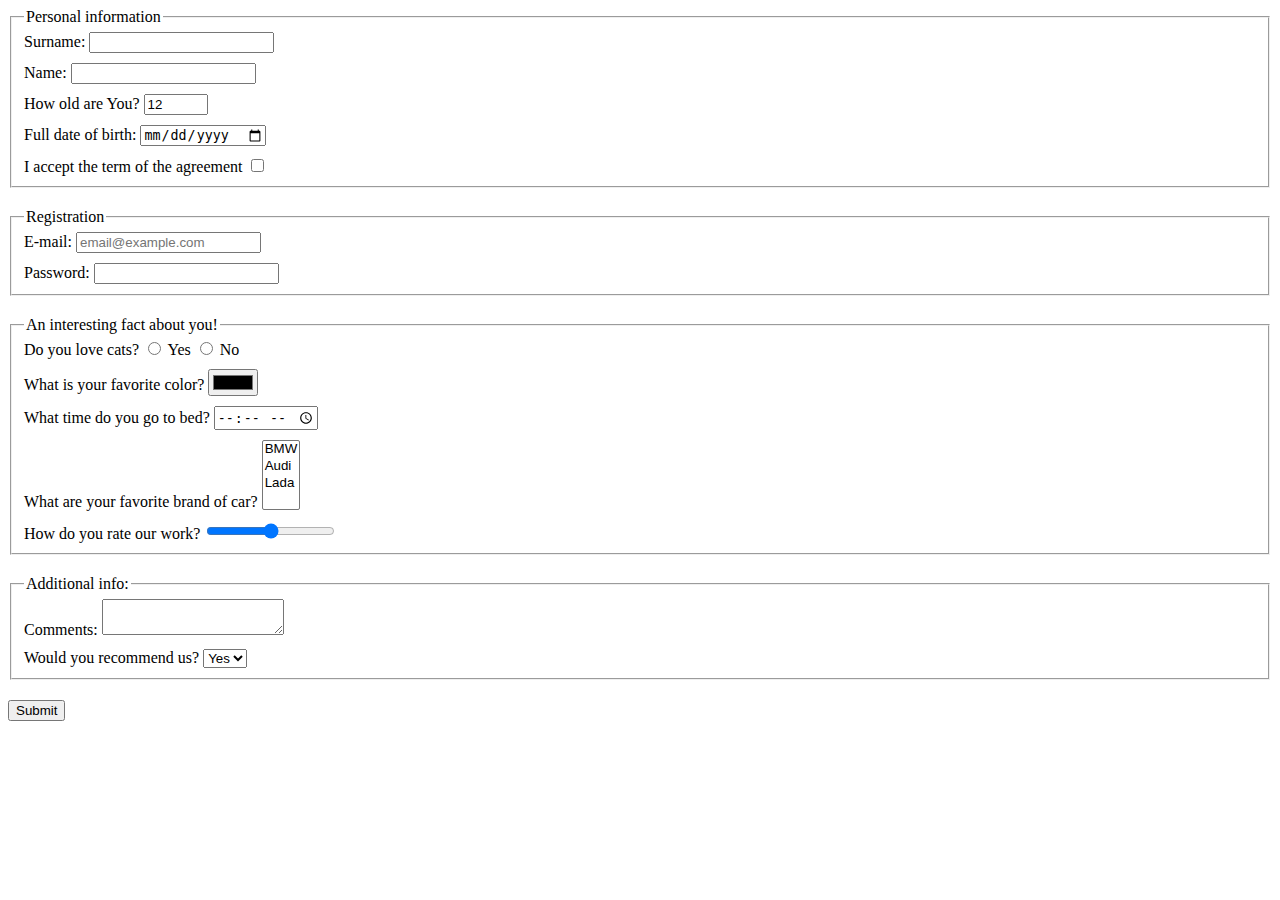
<file: index.html>
<!doctype html><html lang="en"><head><meta charset="UTF-8"><meta name="viewport" content="width=device-width, user-scalable=no, initial-scale=1.0, maximum-scale=1.0, minimum-scale=1.0"><meta http-equiv="X-UA-Compatible" content="ie=edge"><title>HTML Form</title><link rel="stylesheet" href="style.0ffab107.css"></head><body> <form action="https://mate-academy-form-lesson.herokuapp.com/create-application" method="post" autocomplete="off" onsubmit="onSubmit()"> <fieldset class="block_fieldset"> <legend>Personal information</legend> <label for="surname" class="form_field"> Surname: <input id="surname" type="text" name="Surname" required> </label> <label for="name" class="form_field"> Name: <input id="name" type="text" name="Name" required> </label> <label for="year" class="form_field"> How old are You? <input id="year" type="number" min="12" max="100" name="Year" value="12"> </label> <label for="birthday" class="form_field"> Full date of birth: <input id="birthday" type="date" name="Birthday"> </label> <label for="terms" class="form_field"> I accept the term of the agreement <input id="terms" type="checkbox" name="Terms" required> </label> </fieldset> <fieldset class="block_fieldset"> <legend>Registration</legend> <label for="mail" class="form_field"> E-mail: <input id="mail" type="email" name="E-mail" placeholder="email@example.com" required> </label> <label for="password" class="form_field"> Password: <input id="password" type="password" name="Password" required minlength="6" maxlength="32"> </label> </fieldset> <fieldset class="block_fieldset"> <legend>An interesting fact about you!</legend> <div class="form_field"> Do you love cats? <label> <input type="radio" name="love_cats"> Yes </label> <label> <input type="radio" name="love_cats"> No </label> </div> <label for="lovelyColor" class="form_field"> What is your favorite color? <input id="lovelyColor" type="color" name="LovelyColor"> </label> <label for="sleepTime" class="form_field"> What time do you go to bed? <input id="sleepTime" type="time" name="SleepTime"> </label> <label for="lovelyCar" class="form_field"> What are your favorite brand of car? <select name="LovelyCar" id="lovelyCar" multiple> <option value="BMW">BMW</option> <option value="Audi">Audi</option> <option value="Lada">Lada</option> </select> </label> <label for="rate" class="form_field"> How do you rate our work? <input id="rate" type="range" min="0" max="10" name="Rate"> </label> </fieldset> <fieldset class="block_fieldset"> <legend>Additional info:</legend> <label for="comment" class="form_field"> Comments: <textarea id="comment" name="Comment"></textarea> </label> <label for="recommend" class="form_field"> Would you recommend us? <select name="Recommend" id="recommend"> <option value="Yes">Yes</option> <option value="No">No</option> </select> </label> </fieldset> <button class="form_field" type="submit">Submit</button> </form> <script type="text/javascript" src="main.5883b77c.js"></script> </body></html>
</file>
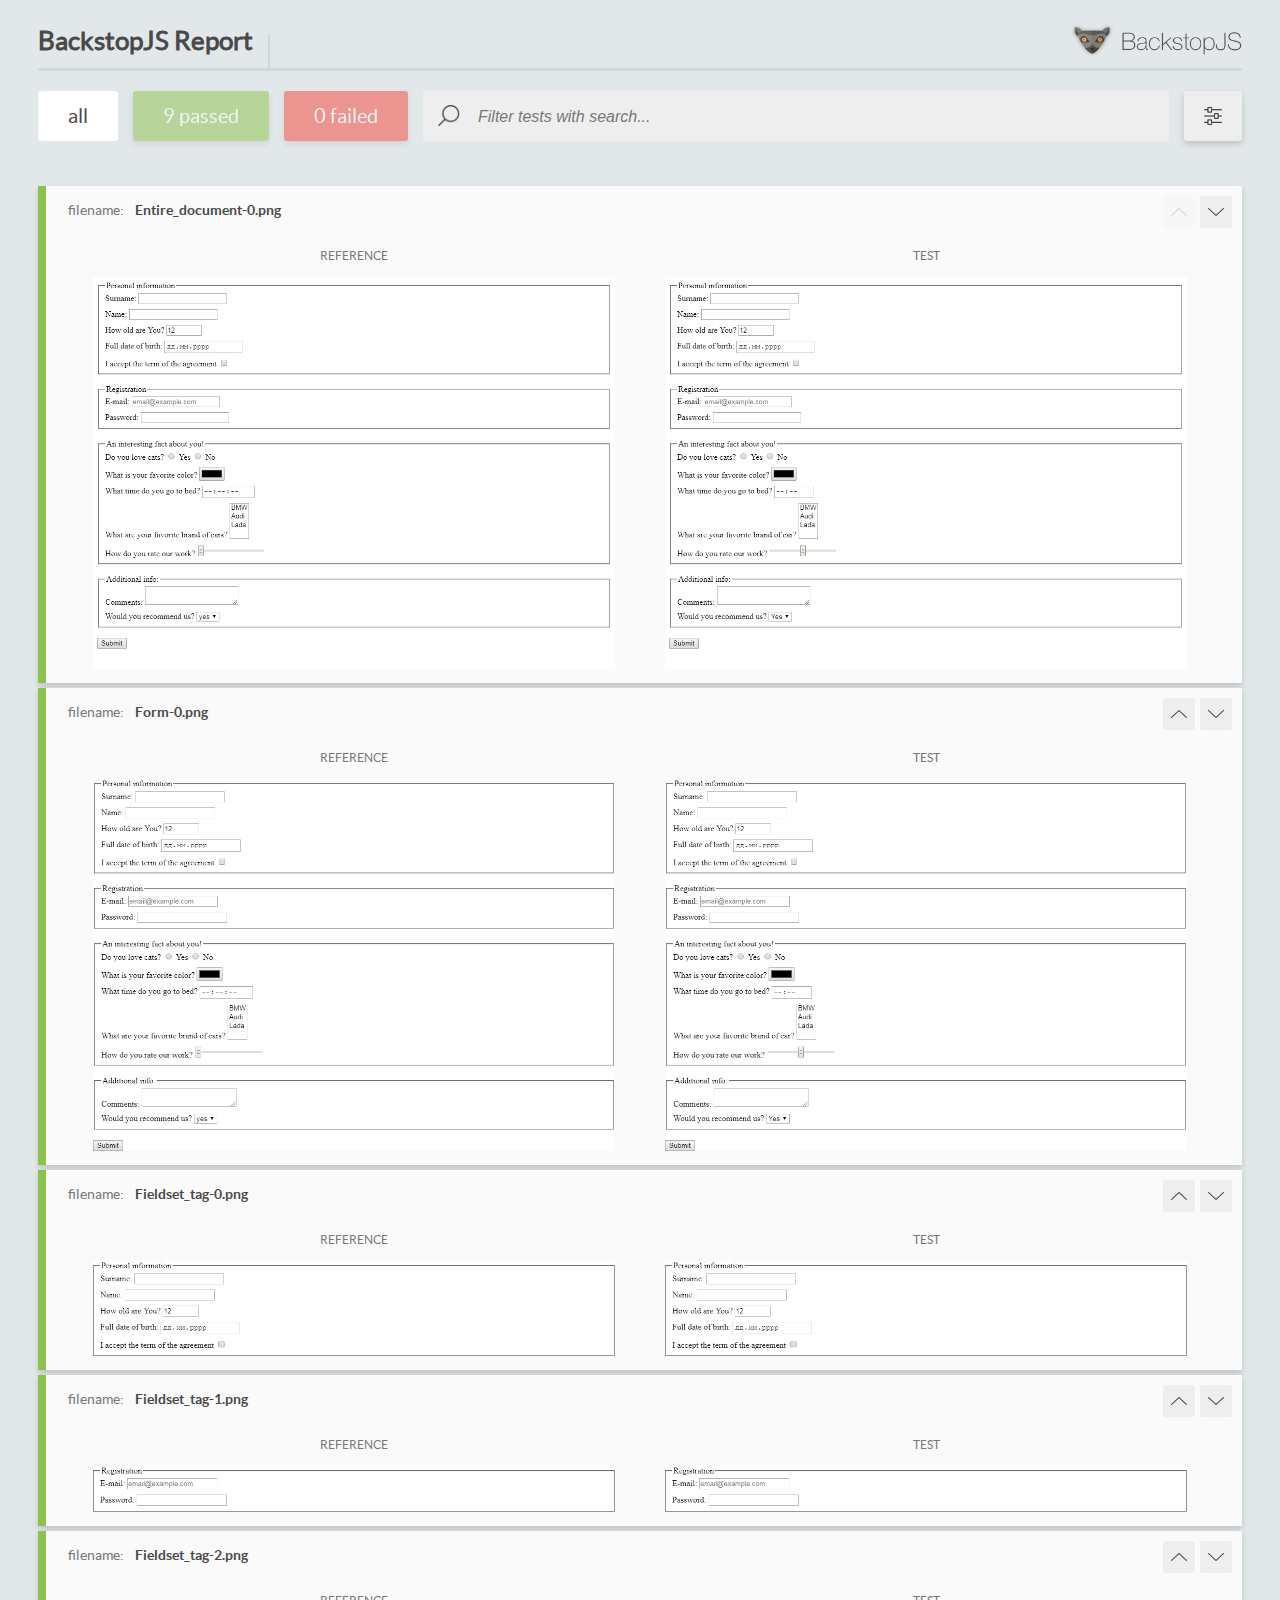
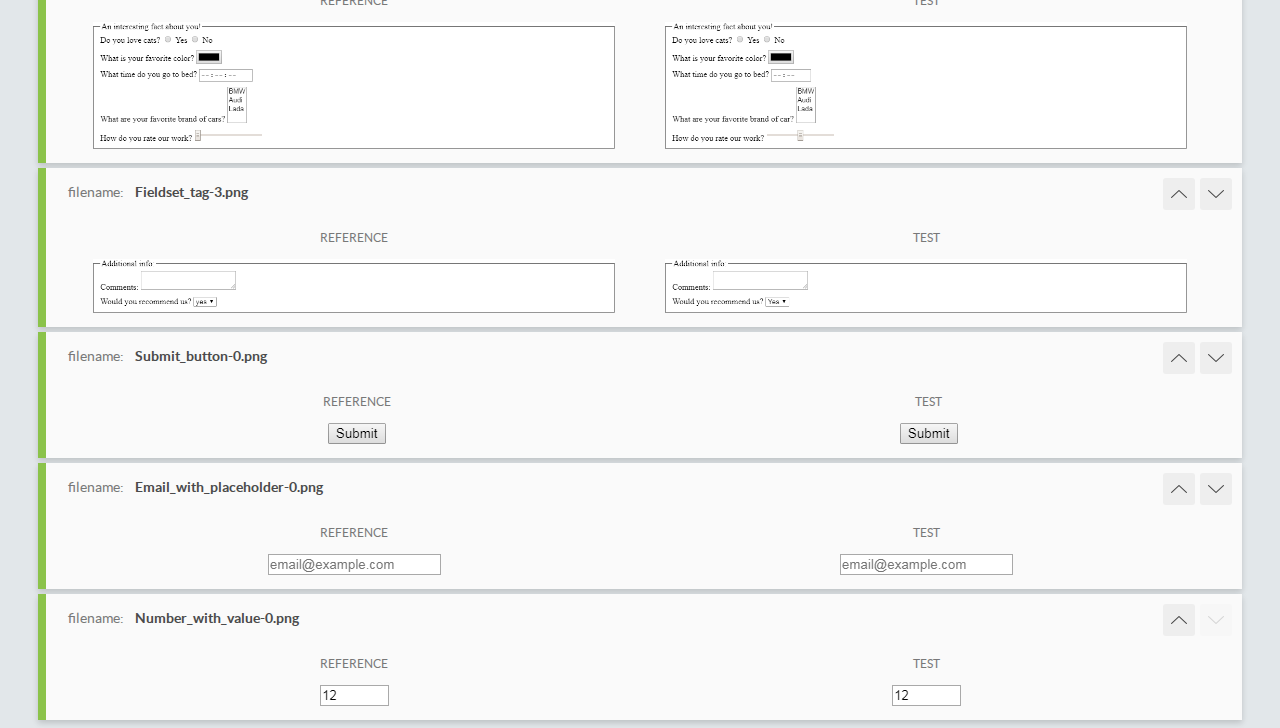
<file: report/html_report/index.html>
<!DOCTYPE html>
<html>
  <head>
    <meta charset="utf-8">
    <title>BackstopJS Report</title>

    <style>
      @font-face {
          font-family: 'latoregular';
          src: url('./assets/fonts/lato-regular-webfont.woff2') format('woff2'),
              url('./assets/fonts/lato-regular-webfont.woff') format('woff');
          font-weight: 400;
          font-style: normal;
      }
      @font-face {
          font-family: 'latobold';
          src: url('./assets/fonts/lato-bold-webfont.woff2') format('woff2'),
              url('./assets/fonts/lato-bold-webfont.woff') format('woff');
          font-weight: 700;
          font-style: normal;
      }

      .ReactModal__Body--open {
          overflow: hidden;
      }
      .ReactModal__Body--open .header {
        display: none;
      }

    </style>
  </head>
  <body style="background-color: #E2E7EA">
    <div id="root">

    </div>
    <script type="text/javascript">
      function report (report) { // eslint-disable-line no-unused-vars
        window.tests = report;
      }
    </script>
    <script type="text/javascript" src="config.js"></script>
    <script type="text/javascript" src="index_bundle.js"></script>
  </body>
</html>
</file>
<file: style.0ffab107.css>
.form_field{display:block;margin-bottom:10px}.form_field:last-child{margin-bottom:0}.block_fieldset{margin-bottom:20px}
/*# sourceMappingURL=style.0ffab107.css.map */
</file>
